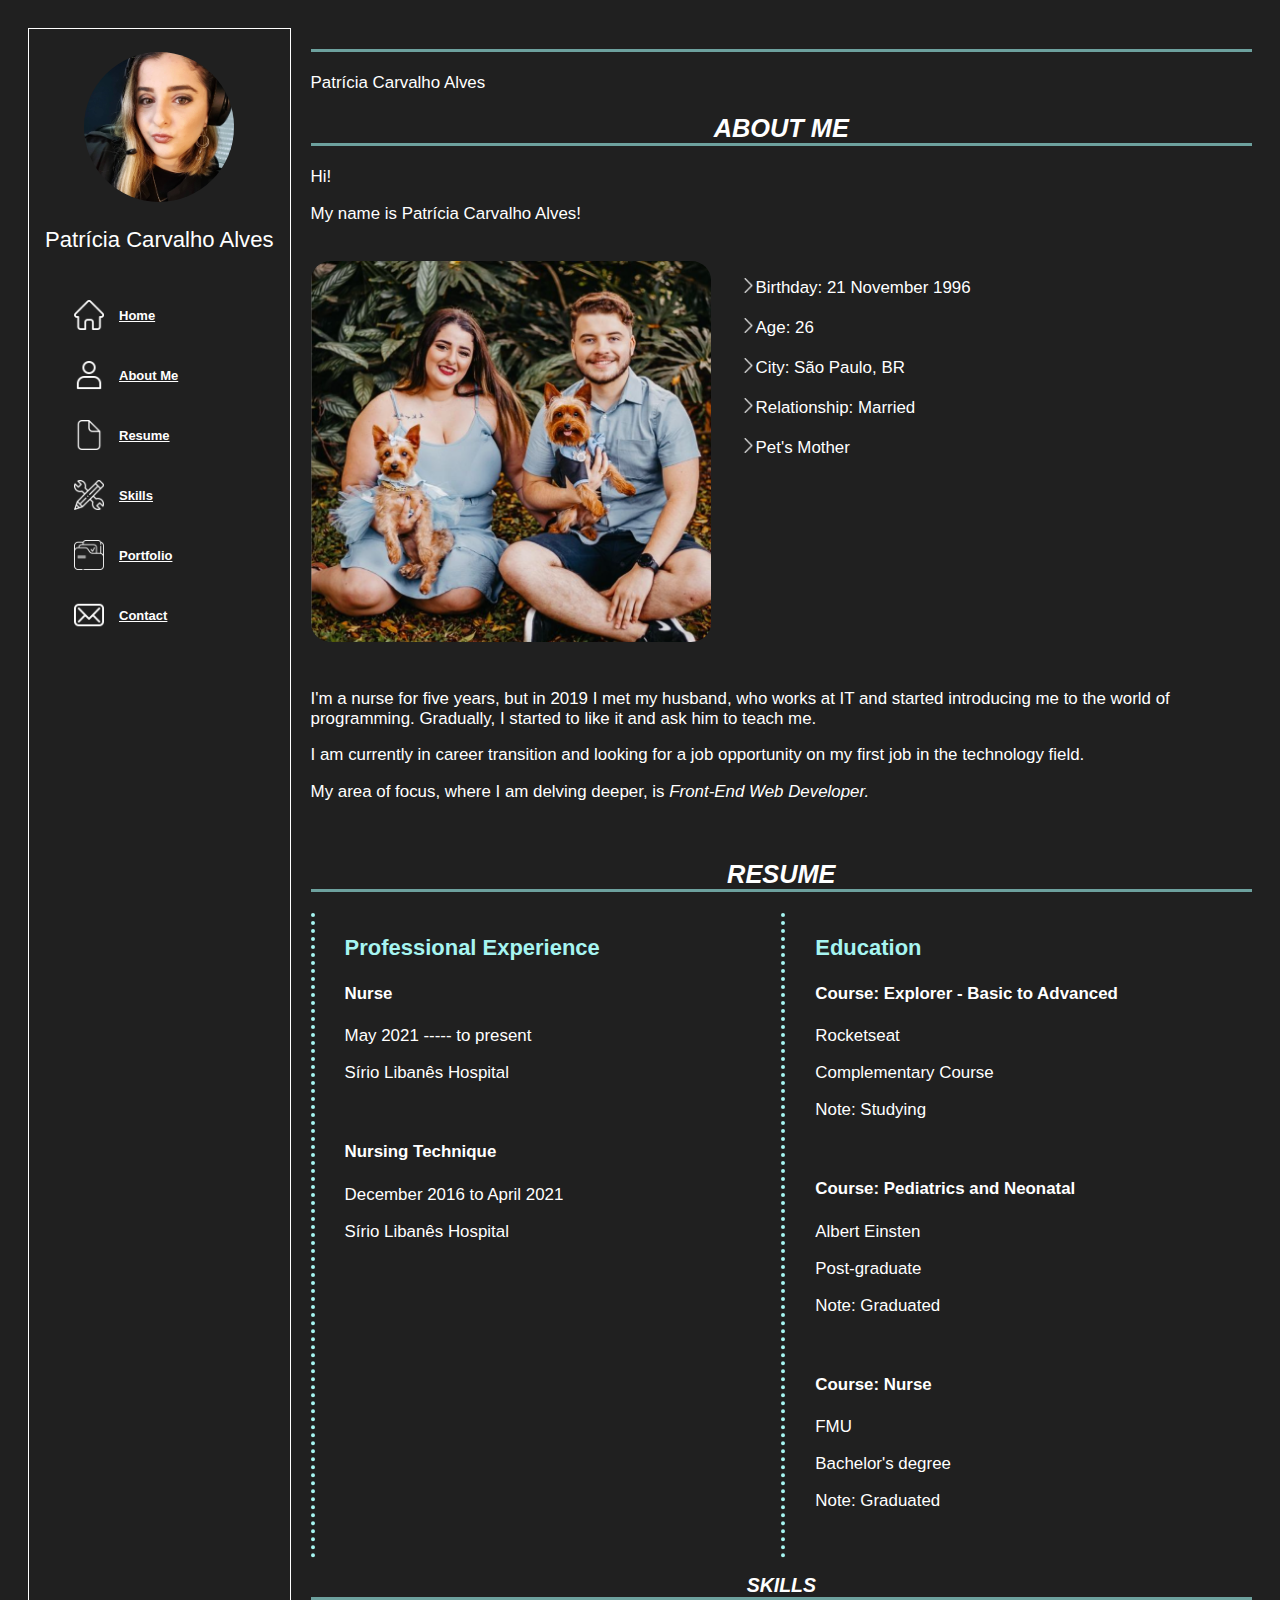
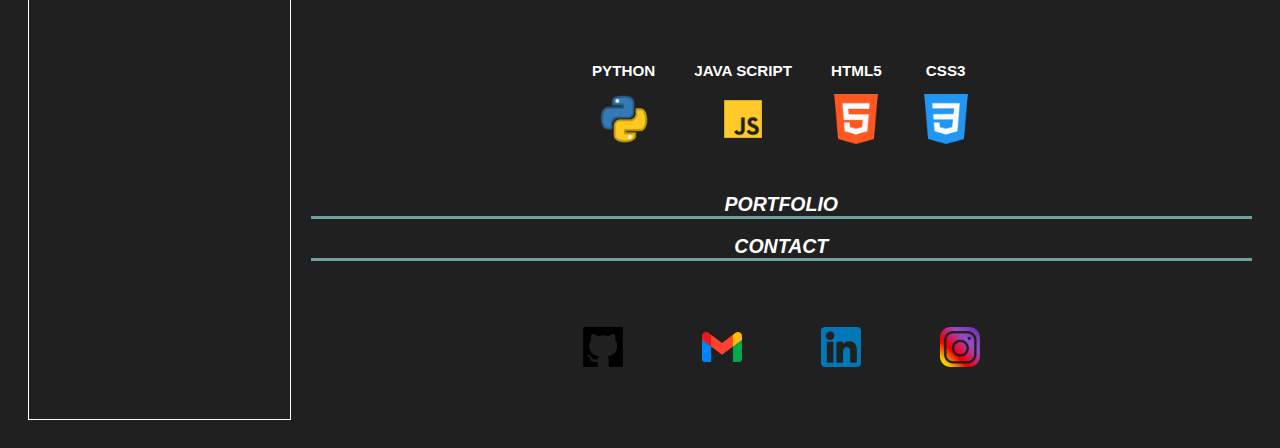
<file: index.html>
<!DOCTYPE html>
<html>

<head>
    <meta charset="utf-8" />
    <title>Portfólio Patrícia Carvalho</title>
    <link type="text/css" rel="stylesheet" href="portfolio.css" />
</head>

<body>
    <div class="container">
        <div id="menu" class="column">
            <p id="logo">
                <img src="photos/myphoto.jpg" alt="Patricia's Photo" />
            <p class="myname">Patrícia Carvalho Alves</p>
            </p>
            <nav>
                <ul>
                    <li><img src="photos/home.png" alt="white home icon" /><a href="">Home</a></li>
                    <li><img src="photos/user.png" alt="white person icon" /> <a href="">About Me</a></li>
                    <li><img src="photos/page-blank.png" alt="white resume icon" /><a href="">Resume</a></li>
                    <li><img src="photos/pencil.png" alt="white lamp about skills icon"><a href="">Skills</a></li>
                    <li><img src="photos/portfolio.png" alt="white portfolio icon"><a href="">Portfolio</a></li>
                    <li><img src="photos/email.png" alt="white email icon"><a href="">Contact</a></li>
                </ul>
            </nav>
        </div>
        <div id="main">
            <div id="home">
                <h2></h2>
                <p>Patrícia Carvalho Alves</p>
            </div>
            <div id="about" class="column">
                <h2>ABOUT ME</h2>
                <p>Hi!</p>
                <p>My name is Patrícia Carvalho Alves!
                </p>
                <br>
                <div id="presentation">
                    <img class="myphoto" src="photos/family.png" alt="Photo Patricia Carvalho">
                    <section>
                        <p>
                            <img src="photos/proximo.png" alt="white arrow icon">Birthday: 21 November 1996
                            <br>
                            <br>
                            <img src="photos/proximo.png" alt="white arrow icon">Age: 26
                            <br>
                            <br>
                            <img src="photos/proximo.png" alt="white arrow icon">City: São Paulo, BR
                            <br>
                            <br>
                            <img src="photos/proximo.png" alt="white arrow icon">Relationship: Married
                            <br>
                            <br>
                            <img src="photos/proximo.png" alt="white arrow icon">Pet's Mother
                        </p>
                    </section>
                </div>
                <p>
                    I'm a nurse for five years, but in 2019 I met my husband, who works at IT and started introducing me
                    to the world of programming. Gradually, I started to like it and ask him to teach me.
                </p>
                <p>
                    I am currently in career transition and looking for a job opportunity
                    on my first job in the technology field.
                </p>
                <p>
                    My area of focus, where I am delving deeper, is
                    <em>Front-End Web Developer.</em>
                </p>
                <br>
                <div id="resume">
                    <h2>RESUME</h2>
                    <div class="resume-items">
                        <div class="experience resume-item">
                            <h3>Professional Experience</h3>
                            <h4>Nurse</h4>
                            <p>May 2021 ----- to present</p>
                            <p>Sírio Libanês Hospital</p>
                            <br>
                            <h4>Nursing Technique</h4>
                            <p>December 2016 to April 2021</p>
                            <p>Sírio Libanês Hospital</p>
                        </div>
                        <div class="education resume-item">
                            <h3>Education</h3>
                            <h4>Course: Explorer - Basic to Advanced</h4>
                            <p>Rocketseat</p>
                            <p>Complementary Course</p>
                            <p>Note: Studying</p>
                            <br>
                            <h4>Course: Pediatrics and Neonatal</h4>
                            <p>Albert Einsten</p>
                            <p>Post-graduate</p>
                            <p>Note: Graduated</p>
                            <p></p>
                            <br>
                            <h4>Course: Nurse</h4>
                            <p>FMU</p>
                            <p>Bachelor's degree</p>
                            <p>Note: Graduated</p>
                        </div>
                    </div>
                </div>
            </div>
            <div id="skills">
                <h2>SKILLS</h2>
                <div class="skills">
                    <div class="skill">
                        <h3>PYTHON</h3>
                        <img src="photos/icon-python.png"
                            alt="one blue snake and one yellow snake, wich forms an X, icon Python" />
                    </div>
                    <div class="skill">
                        <h3>JAVA SCRIPT</h3>
                        <img src="photos/icon-js.png"
                            alt="yellow square with the letters J and S inside, icon Java Script" />
                    </div>
                    <div class="skill">
                        <h3>HTML5</h3>
                        <img src="photos/icon-html.png" alt="orange square with the number five inside, icon HTML5" />
                    </div>
                    <div class="skill">
                        <h3>CSS3</h3>
                        <img src="photos/icon-css.png" alt="blue square with the number three inside, icon CSS3" />
                    </div>
                </div>
            </div>
            <div id="portfolio">
                <h2>PORTFOLIO</h2>

            </div>
            <div id="contact" class="socialmedia">
                <h2>CONTACT</h2>
                <div id="contacts">
                    <a href="https://github.com/TittaAlves">
                        <img src="photos/icon-github.png" alt="cat - icon github" />
                    </a>
                    <a href="mailto:patricia.calves111@gmail.com">
                        <img src="photos/icon-gmail.png" alt="Color M - icon Gmail" />
                    </a>
                    <a href="https://www.linkedin.com/in/patricia-carvalho-alves-4a686a1b0/">
                        <img src="photos/icon-linkedin.png" alt="in blue - icon Linkedin" />
                    </a>
                    <a href="https://www.instagram.com/tittaalves/">
                        <img src="photos/Instagram-Icon.png" alt="color camera - icon Instagram" />
                    </a>

                </div>

            </div>
        </div>
    </div>
    </div>
</body>

</html>
</file>
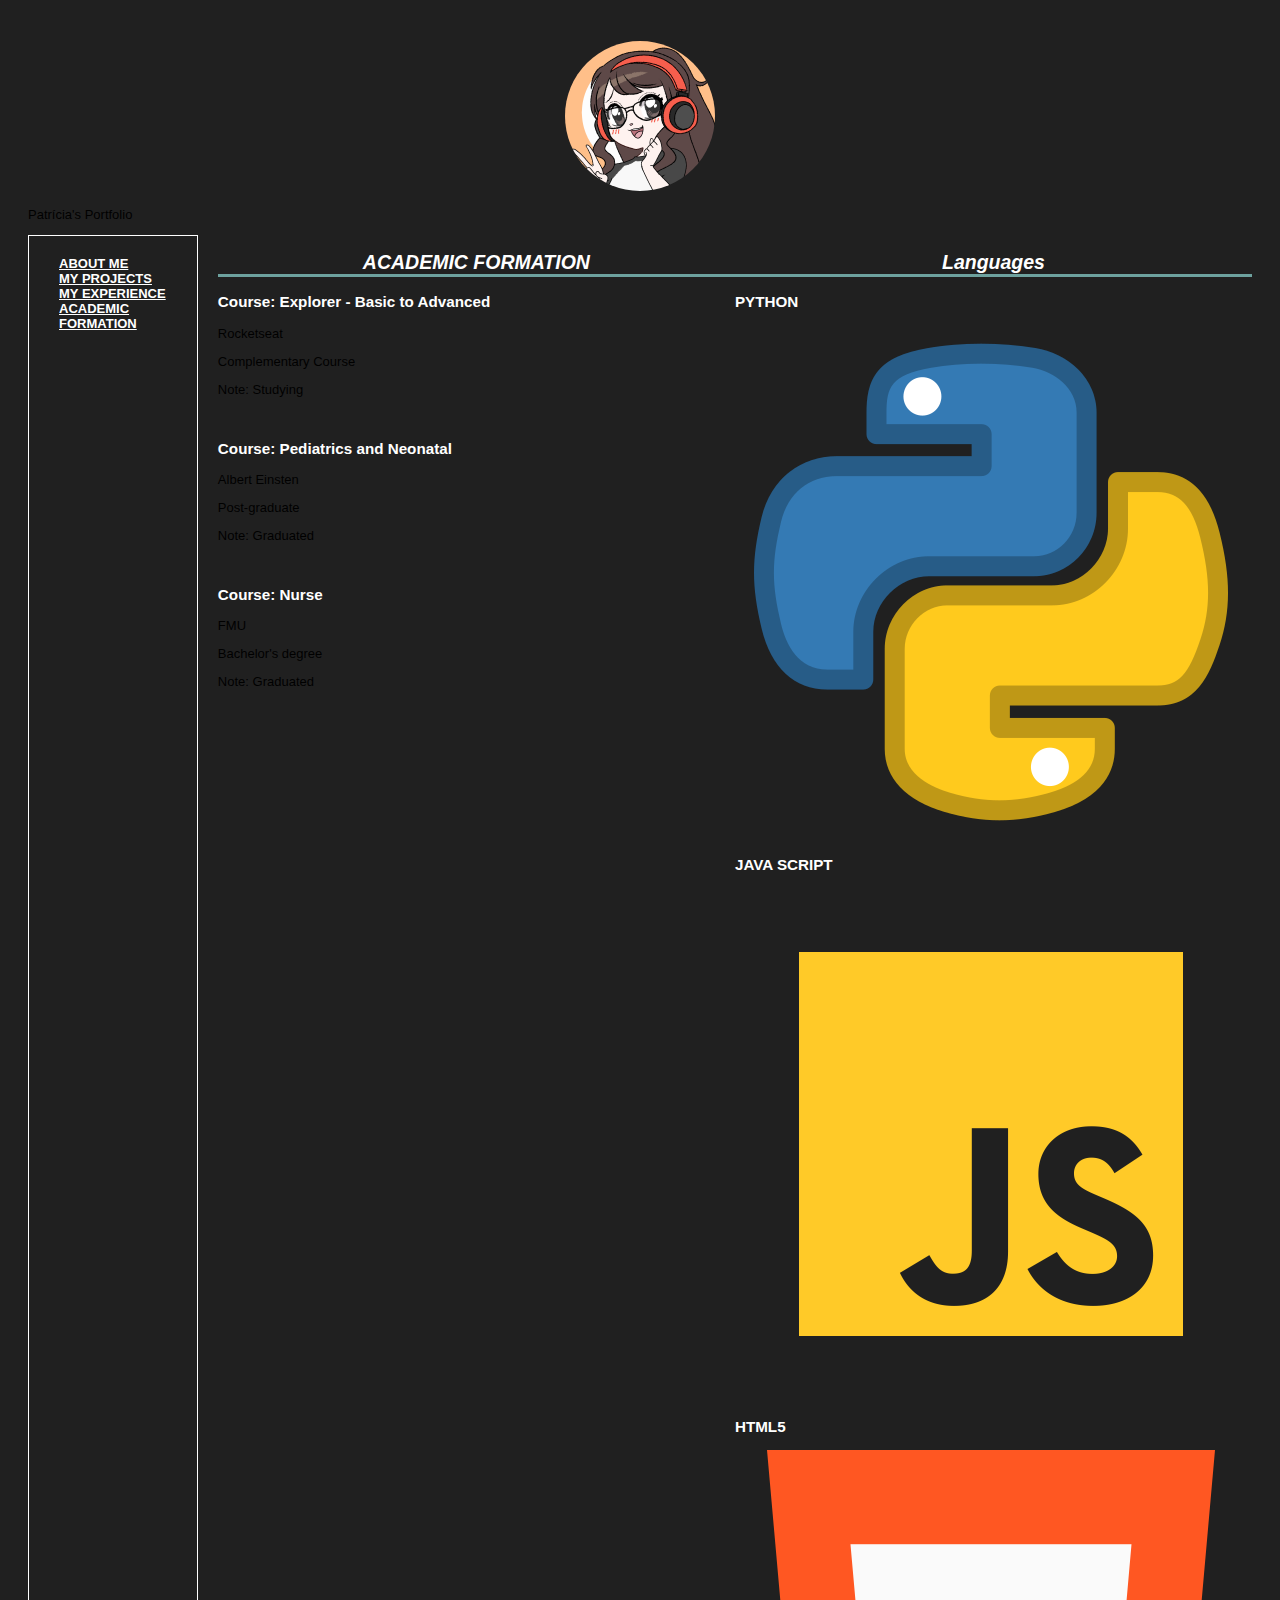
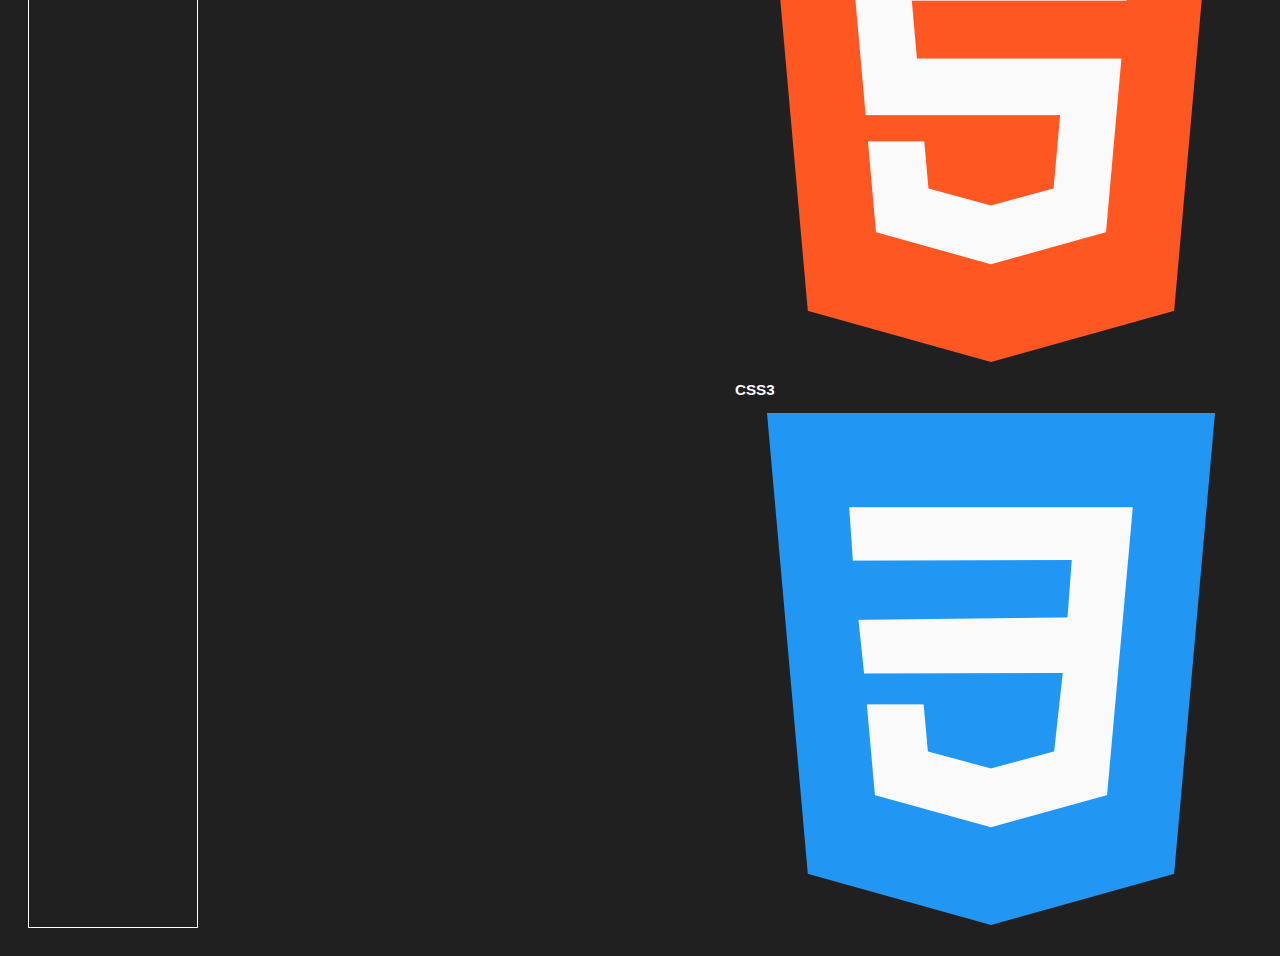
<file: academicformation.html>
<!DOCTYPE html>
<html>
    <head>
        <meta charset="utf-8"/>
        <title>Patricia's Projects</title>
        <link type="text/css" rel="stylesheet" href="portfolio.css" />
    </head>
    <body>
        <p id="logo">
            <img src="photos/giftitta.png" alt="Patricia's Gif" />
          </p>
          <p class="logo-title">Patrícia's Portfolio</p>
          <div class="container">
            <div id="menu" class="column">
              <nav>
                <ul>
                    <li><a href="index.html">ABOUT ME</a></li>
                    <li><a href="myprojects.html">MY PROJECTS</a></li>
                    <li><a href="myexperience.html">MY EXPERIENCE</a></li>
                    <li><a href="academicformation.html">ACADEMIC FORMATION</a></li>
                </ul>
              </nav>
            </div>
            <div id="main" class="column">
        <h2>ACADEMIC FORMATION</h2>
        <h3>Course: Explorer - Basic to Advanced</h3>
        <p>Rocketseat</p>
        <p>Complementary Course</p>
        <p>Note: Studying</p>
        <br>
        <h3>Course: Pediatrics and Neonatal</h3>
        <p>Albert Einsten</p>
        <p>Post-graduate</p>
        <p>Note: Graduated</p>
        <p></p>
        <br>
        <h3>Course: Nurse</h3>
        <p>FMU</p>
        <p>Bachelor's degree</p>
        <p>Note: Graduated</p>
    </div>
        <div id="languages" class="column">
            <h2>Languages</h2>
            <h3>PYTHON</h3>
            <img
              src="photos/icon-python.png"
              alt="one blue snake and one yellow snake, wich forms an X, icon Python"
            />
            <h3>JAVA SCRIPT</h3>
            <img
              src="photos/icon-js.png"
              alt="yellow square with the letters J and S inside, icon Java Script"
            />
            <h3>HTML5</h3>
            <img
              src="photos/icon-html.png"
              alt="orange square with the number five inside, icon HTML5"
            />
            <h3>CSS3</h3>
            <img
              src="photos/icon-css.png"
              alt="blue square with the number three inside, icon CSS3"
            />
          </div>
    </body>
</html>
</file>
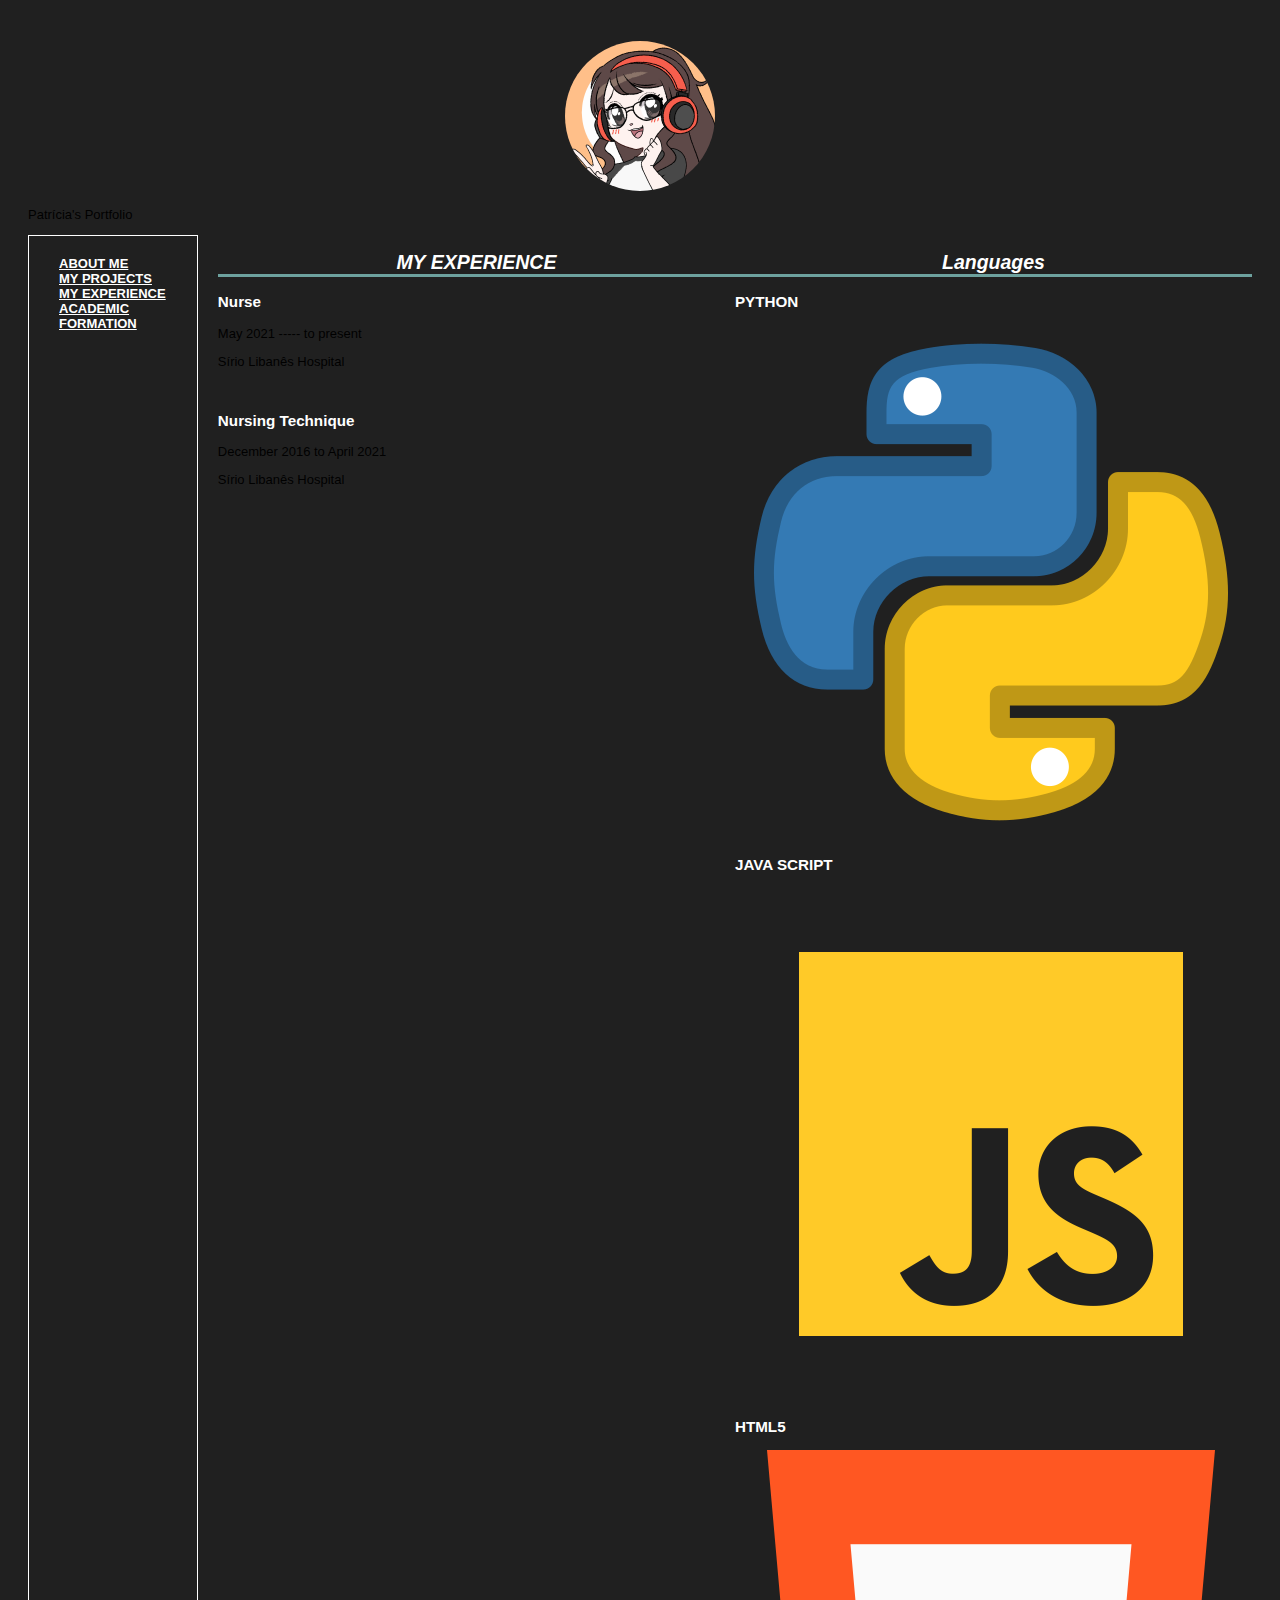
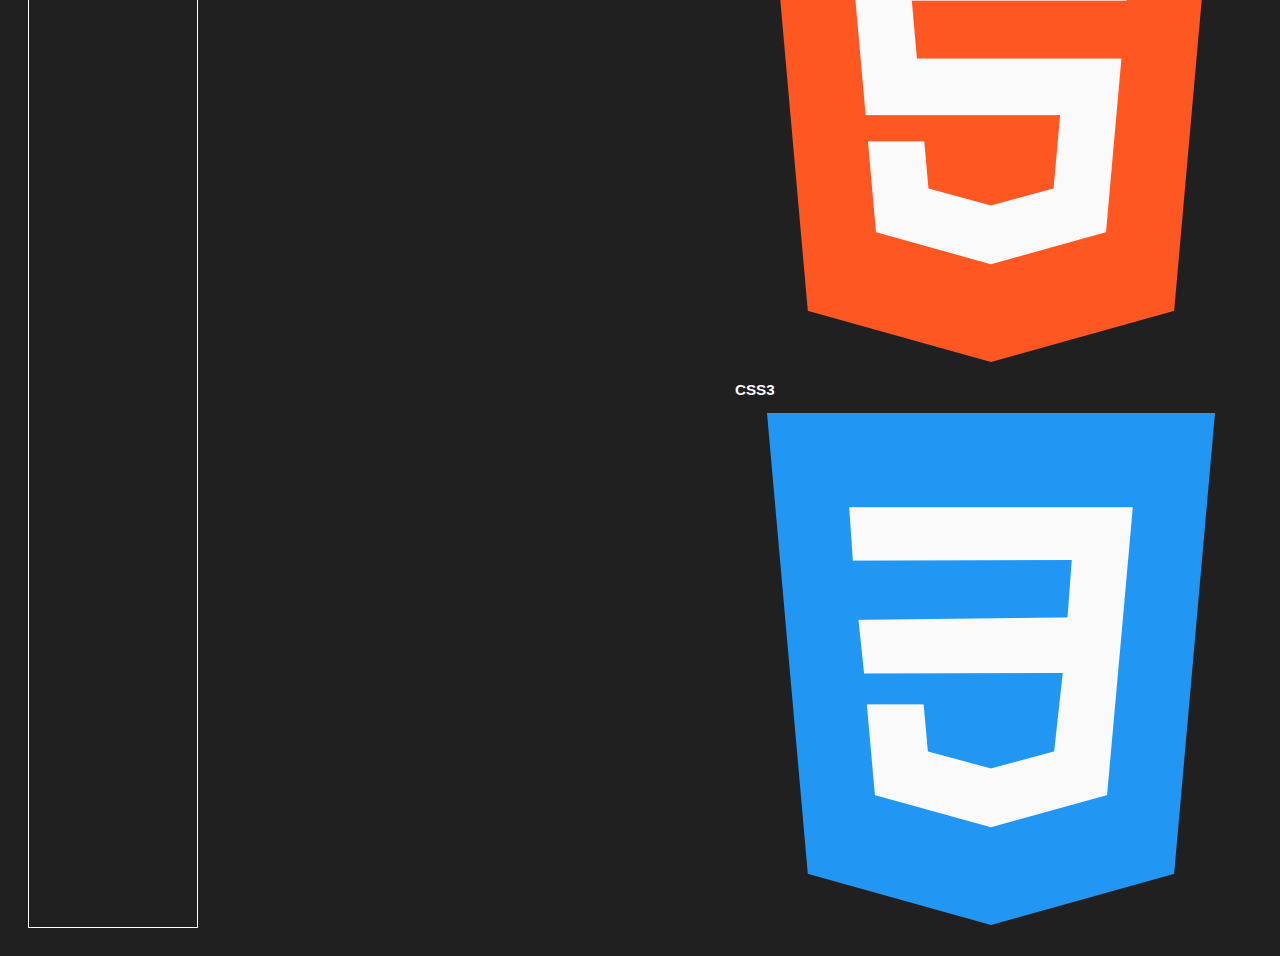
<file: myexperience.html>
<!DOCTYPE html>
<html>
    <head>
        <meta charset="utf-8"/>
        <title>Patricia's Projects</title>
        <link type="text/css" rel="stylesheet" href="portfolio.css" />
    </head>
    <body>
        <p id="logo">
            <img src="photos/giftitta.png" alt="Patricia's Gif" />
          </p>
          <p class="logo-title">Patrícia's Portfolio</p>
          <div class="container">
            <div id="menu" class="column">
              <nav>
                <ul>
                  <li><a href="index.html">ABOUT ME</a></li>
                  <li><a href="myprojects.html">MY PROJECTS</a></li>
                  <li><a href="myexperience.html">MY EXPERIENCE</a></li>
                  <li><a href="academicformation.html">ACADEMIC FORMATION</a></li>
                </ul>
              </nav>
            </div>
            <div id="main" class="column">
        <h2>MY EXPERIENCE</h2>
        <h3>Nurse</h3>
        <p>May 2021 ----- to present</p>
        <p>Sírio Libanês Hospital</p>
        <br>
        <h3>Nursing Technique</h3>
        <p>December 2016 to April 2021</p>
        <p>Sírio Libanês Hospital</p>
    </div>
        <div id="languages" class="column">
            <h2>Languages</h2>
            <h3>PYTHON</h3>
            <img
              src="photos/icon-python.png"
              alt="one blue snake and one yellow snake, wich forms an X, icon Python"
            />
            <h3>JAVA SCRIPT</h3>
            <img
              src="photos/icon-js.png"
              alt="yellow square with the letters J and S inside, icon Java Script"
            />
            <h3>HTML5</h3>
            <img
              src="photos/icon-html.png"
              alt="orange square with the number five inside, icon HTML5"
            />
            <h3>CSS3</h3>
            <img
              src="photos/icon-css.png"
              alt="blue square with the number three inside, icon CSS3"
            />
          </div>
    </body>
</html>
</file>
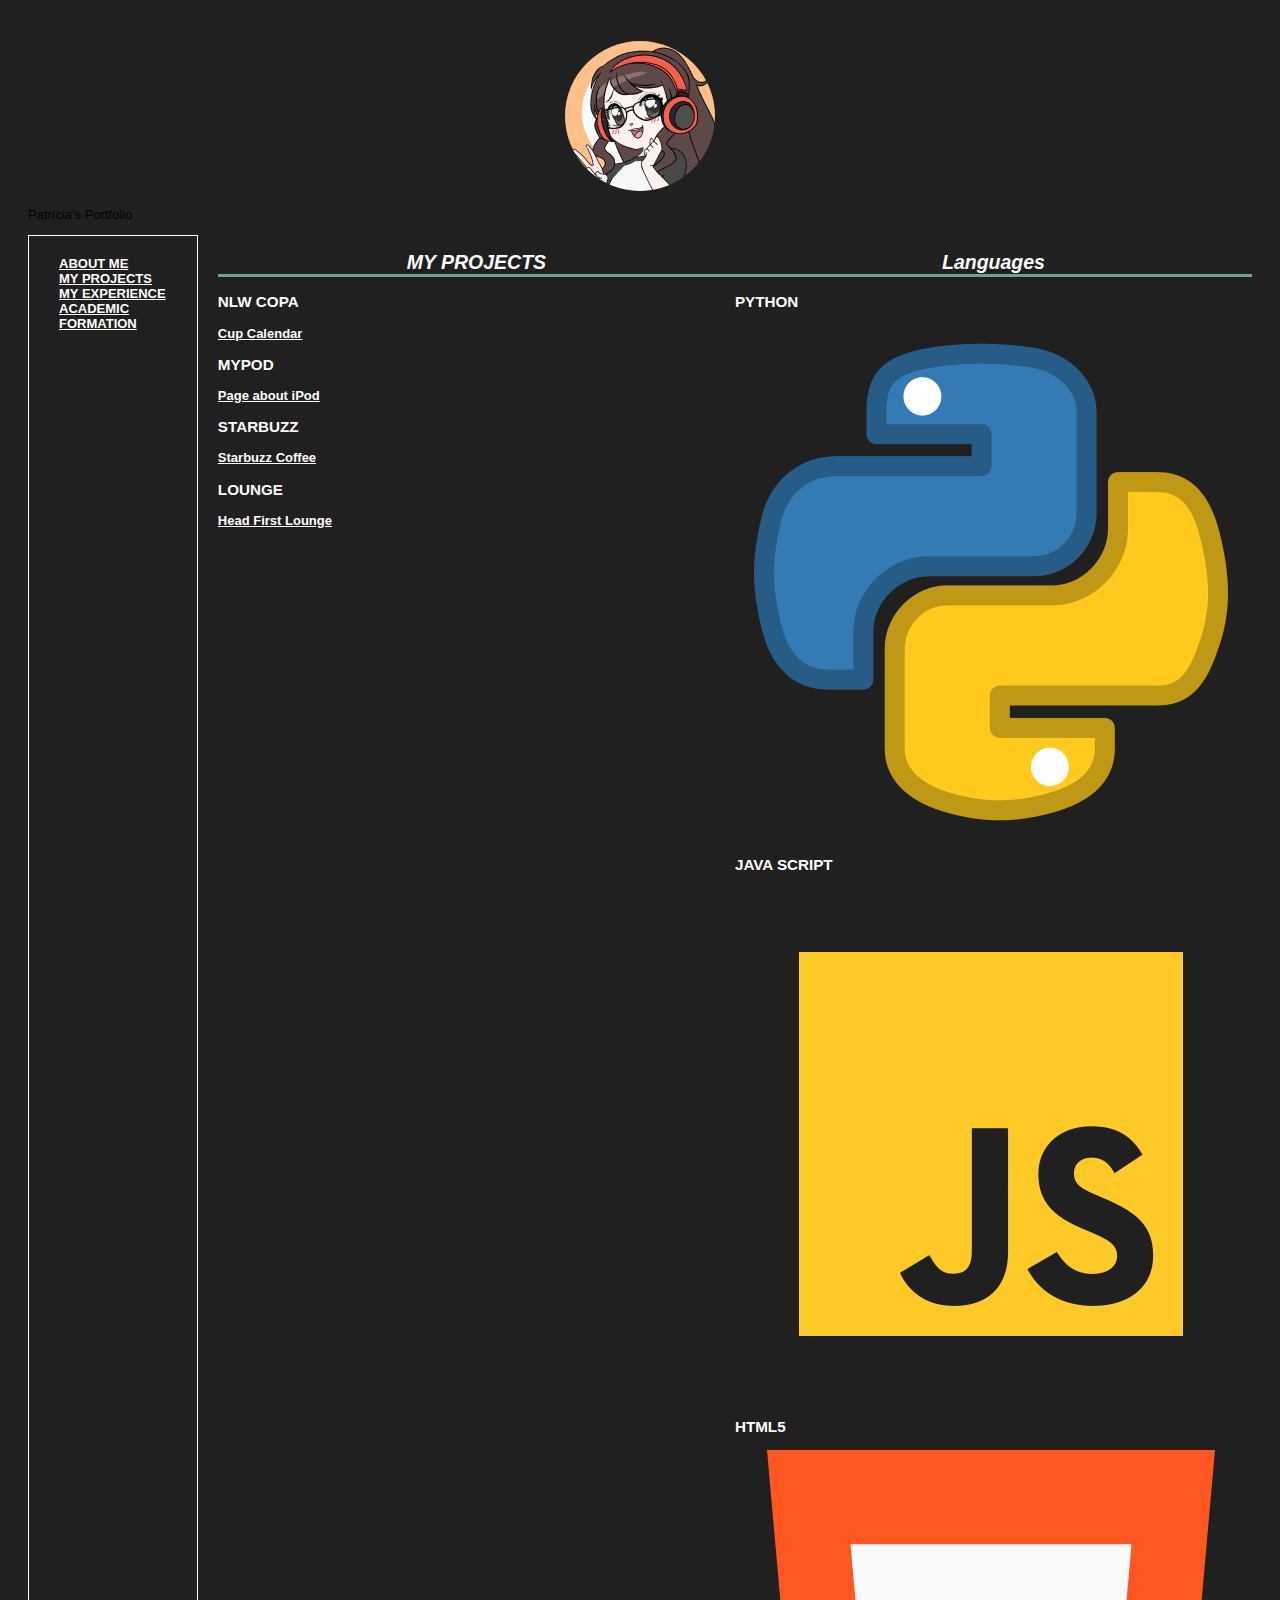
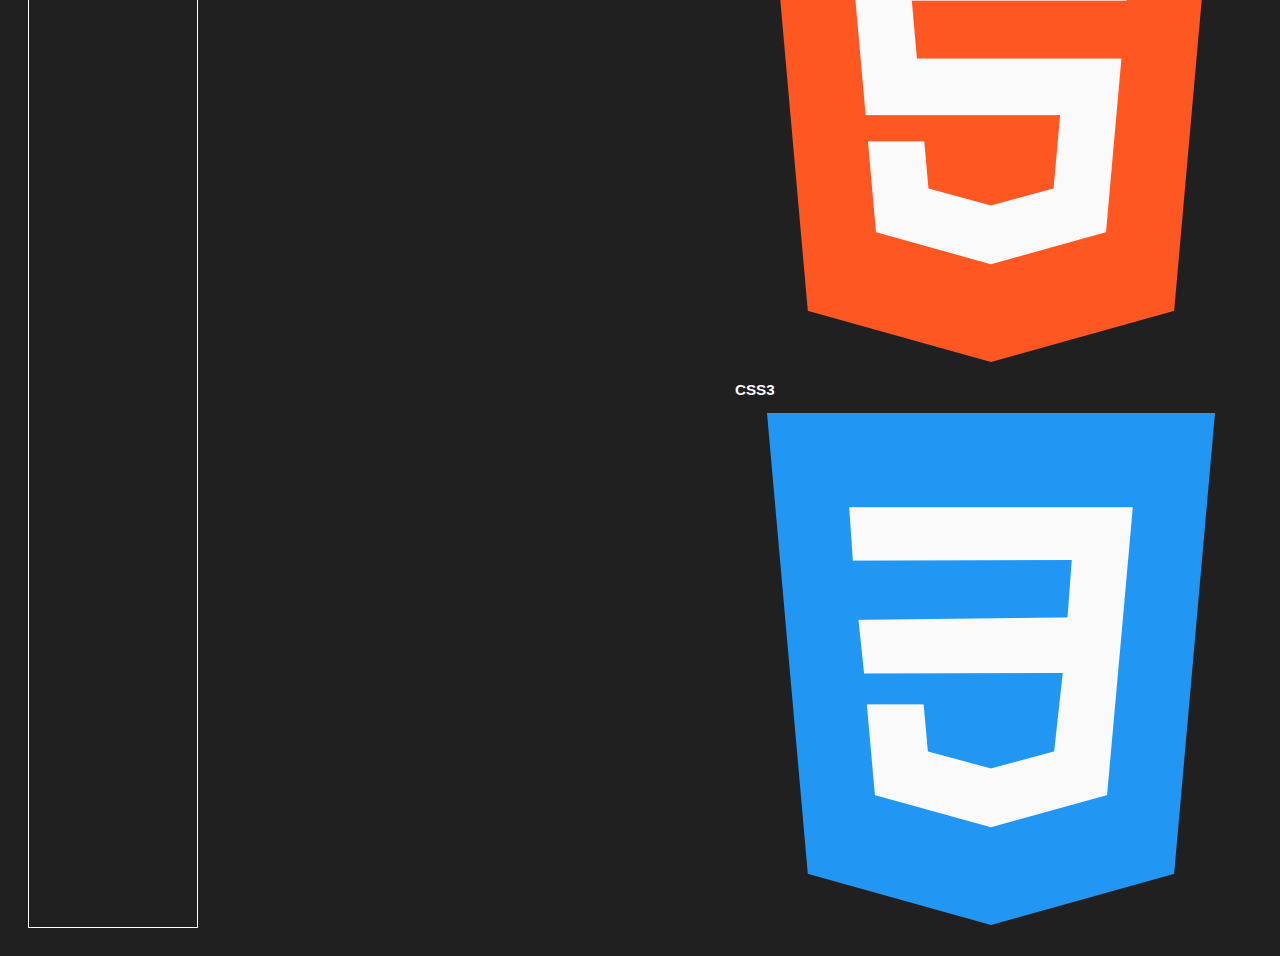
<file: myprojects.html>
<!DOCTYPE html>
<html>
    <head>
        <meta charset="utf-8"/>
        <title>Patricia's Projects</title>
        <link type="text/css" rel="stylesheet" href="portfolio.css" />
    </head>
    <body>
        <p id="logo">
            <img src="photos/giftitta.png" alt="Patricia's Gif" />
          </p>
          <p class="logo-title">Patrícia's Portfolio</p>
          <div class="container">
            <div id="menu" class="column">
              <nav>
                <ul>
                    <li><a href="index.html">ABOUT ME</a></li>
            <li><a href="myprojects.html">MY PROJECTS</a></li>
            <li><a href="myexperience.html">MY EXPERIENCE</a></li>
            <li><a href="academicformation.html">ACADEMIC FORMATION</a></li>
                </ul>
              </nav>
            </div>
            <div id="main" class="column">
        <h2>MY PROJECTS</h2>
        <h3>NLW COPA</h3>
        <a href="https://tittaalves.github.io/nlw-10-copa/">Cup Calendar</a>
        <h3>MYPOD</h3>
        <a href="https://tittaalves.github.io/myPod_page/">Page about iPod</a>
        <h3>STARBUZZ</h3>
        <a href="https://tittaalves.github.io/starbuzz.coffee/">Starbuzz Coffee</a>
        <h3>LOUNGE</h3>
        <a href="https://tittaalves.github.io/html_css_lounge/">Head First Lounge</a>
    </div>
        <div id="languages" class="column">
            <h2>Languages</h2>
            <h3>PYTHON</h3>
            <img
              src="photos/icon-python.png"
              alt="one blue snake and one yellow snake, wich forms an X, icon Python"
            />
            <h3>JAVA SCRIPT</h3>
            <img
              src="photos/icon-js.png"
              alt="yellow square with the letters J and S inside, icon Java Script"
            />
            <h3>HTML5</h3>
            <img
              src="photos/icon-html.png"
              alt="orange square with the number five inside, icon HTML5"
            />
            <h3>CSS3</h3>
            <img
              src="photos/icon-css.png"
              alt="blue square with the number three inside, icon CSS3"
            />
          </div>
    </body>
</html>
</file>
<file: portfolio.css>
body {
    background-color: rgb(32, 32, 32);
    font-family: 'Segoe UI', Tahoma, Geneva, Verdana, sans-serif;
    font-size: small;
    padding: 20px 20px;
}

.container {
    display: flex;
}

.column {
    width: 100%;
}

.myname {
    text-align: center;
    font-size: 1.7em;
}


#logo {
    text-align: center;
}

#logo img {
    width: 150px;
    border-radius: 70%;
    text-align: center;
}

.skills {
    display: flex;
    gap: 3em;
    justify-content: center;
    align-items: center;
    padding: 30px 0 ;
}

.skills .skill {
    text-align: center;
}

#skills img {
    width: 50px;
    
}

#menu {
    width: 350px;
    margin-right: 20px;
    border-color: white;
    border-width: thin;
    border-style: solid;
    color: white;
    padding: 10px;

}

#menu ul li {
    display: flex;
    /* justify-content: center; */
    align-items: center;
}

#about {
    color: white;
    font-size: 1.3em;
    text-align: left;
}

#about img {
    width: 15px;
}

#contacts {
    display: flex;
    gap: 3em;
    justify-content: center;
    align-items: center;
    padding: 30px 0 ;
}

#contact img {
    width: 40px;
    margin: 10px;
    padding: 10px;
}

#presentation {
    display: flex;
}

#home {
    color: white;
    font-size: 1.3em;
    text-align: left;
}

.resume-items {
    display: flex;
}

.resume-item {
    width: 100%;
    border-left: 4px dotted rgb(166, 245, 241);
    padding: 0 0 30px 30px;
}

.resume-item h3 {
    color: rgb(166, 245, 241);
    font-size: 1.3em;

}

.socialmedia a:visited,
.socialmedia a:active,
.socialmedia a:link {
    color: transparent;
}

h2 {
    font-weight: bold;
    font-size: 1.5em;
    font-style: italic;
    border-bottom: outset rgb(166, 245, 241);
    text-align: center;
}

h2, h3 {
    color: white;
    
}

nav {
    
}

nav ul {
    margin: 0px;
    list-style-type: none;
    padding: 10px 10px 10px 10px;
}
ul li {
    /* display:inline; */
    padding: 0px 10px;
}

 a:link,  a:visited {
    color: white;
    border-bottom: none;
    font-weight: bold;
}


nav ul li.selected {
    background-color:rgb(167, 132, 132);
}

li img {
    width: 30px;
    margin: 5px;
    padding: 10px;
}

#about .myphoto {
    width: 400px;
    margin: 0 30px 30px 0;
    border-radius: 5%;
}
</file>
